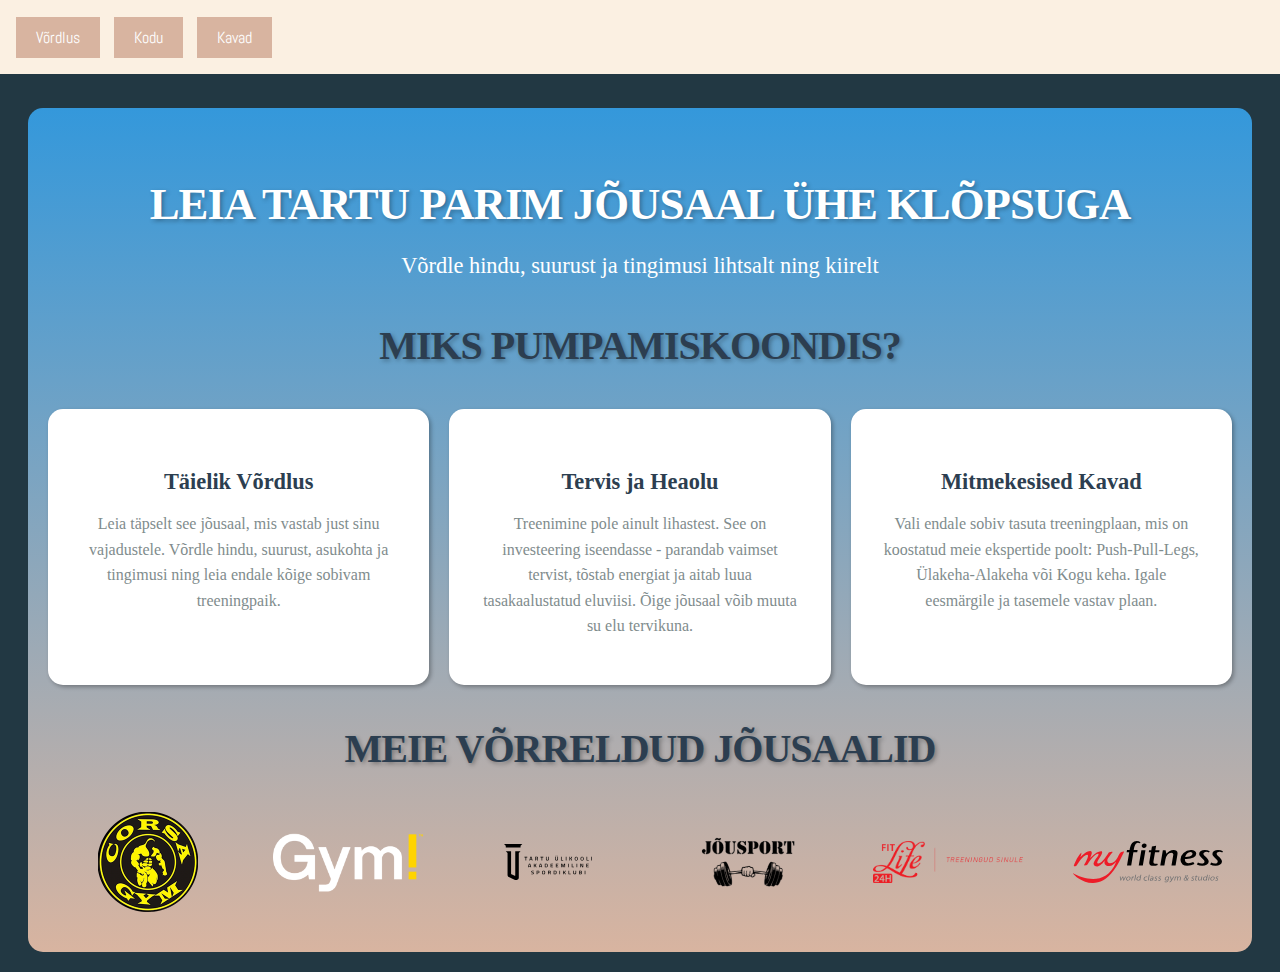
<file: index.html>
<!DOCTYPE html>
<html lang="et">
<head>
    <meta charset="UTF-8">
    <title>Pumpamiskoondis - Tartu Jõusaalide Võrdlus</title>
    <link href="https://fonts.googleapis.com/css2?family=Abel&family=Bungee&family=Bungee+Inline&family=Parkinsans:wght@300..800&display=swap" rel="stylesheet">
    <link rel="stylesheet" type="text/css" href="style.css">
    <link rel="stylesheet" type="text/css" href="esileht.css">
 
</head>
<body>
    <nav class="pais_riba">
        <div class="pais_nuppud">
            <a href="vaheleht_1.html" class="nupp1">Võrdlus</a>
            <a href="index.html" class="nupp2">Kodu</a>
            <a href="vaheleht_2.html" class="nupp3">Kavad</a>
        </div>
    </nav>
    <!-- Holjuv kast -->
    <div class="holjuv_kast">
        
        <div class="pealkirjad">
            <h1>Leia Tartu Parim Jõusaal Ühe Klõpsuga</h1>
            <h2>Võrdle hindu, suurust ja tingimusi lihtsalt ning kiirelt</h2>
        </div>
        <!-- Tutvustus kastid -->
        <section class="tutvustus">
            <h3>Miks Pumpamiskoondis?</h3>
            <div class="tutvustus_kastid">
                <div class="tutvustus_kast">
                    <i class="vordlus"></i>
                    <h4>Täielik Võrdlus</h4>
                    <p>Leia täpselt see jõusaal, mis vastab just sinu vajadustele. Võrdle hindu, suurust, asukohta ja tingimusi ning leia endale kõige sobivam treeningpaik.</p>
                </div>
                <div class="tutvustus_kast">
                    <i class="hinnad"></i>
                    <h4>Tervis ja Heaolu</h4>
                    <p>Treenimine pole ainult lihastest. See on investeering iseendasse - parandab vaimset tervist, tõstab energiat ja aitab luua tasakaalustatud eluviisi. Õige jõusaal võib muuta su elu tervikuna.</p>
                </div>
                <div class="tutvustus_kast">
                    <i class="treening_kavad"></i>
                    <h4>Mitmekesised Kavad</h4>
                    <p>Vali endale sobiv tasuta treeningplaan, mis on koostatud meie ekspertide poolt: Push-Pull-Legs, Ülakeha-Alakeha või Kogu keha. Igale eesmärgile ja tasemele vastav plaan.</p>
                </div>
            </div>
        </section>
        <!-- Logod scroller -->
        <section class="logod_scroller">
            <h3>Meie Võrreldud Jõusaalid</h3>
            <div class="firma_logod">
                <div class="logo">
                    <img src="logos/1.png" alt="pilt">
                </div>
                <div class="logo">
                    <img src="logos/2.png" alt="pilt">
                </div>
                <div class="logo">
                    <img src="logos/3.svg" alt="pilt">
                </div>
                <div class="logo">
                    <img src="logos/4.png" alt="pilt">
                </div>
                <div class="logo">
                    <img src="logos/5.png" alt="pilt">
                </div>
                <div class="logo">
                    <img src="logos/6.svg" alt="pilt">
                </div>
                <div class="logo">
                    <img src="logos/7.svg" alt="pilt">
                </div>
                <div class="logo">
                    <img src="logos/8.png" alt="pilt">
                </div>
                <div class="logo">
                    <img src="logos/1.png" alt="pilt">
                </div>
                <div class="logo">
                    <img src="logos/2.png" alt="pilt">
                </div>
                <div class="logo">
                    <img src="logos/3.svg" alt="pilt">
                </div>
                <div class="logo">
                    <img src="logos/4.png" alt="pilt">
                </div>
                <div class="logo">
                    <img src="logos/5.png" alt="pilt">
                </div>
                <div class="logo">
                    <img src="logos/6.svg" alt="pilt">
                </div>
                <div class="logo">
                    <img src="logos/7.svg" alt="pilt">
                </div>
                <div class="logo">
                    <img src="logos/8.png" alt="pilt">
                </div>
                <div class="logo">
                    <img src="logos/1.png" alt="pilt">
                </div>
            </div>
        </section>
    </div>
</body>
</html>
</file>
<file: style.css>
.pais_riba .pais_nuppud a {
    margin-top: 1px;
    background-color: #D8B4A0;
    color: #fff;
    border: none;
    padding: 10px 20px;
    font-size: 16px;
    cursor: pointer;
    text-decoration: none;
    display: inline-block;
    margin-right: 10px;
    font-family: "Abel", sans-serif;
}

.pais_riba .pais_nuppud a:hover {
    background-color: red;
}

.pais_riba {
    position: fixed;
    top: 0;
    left: 0;
    width: 100%;
    background-color: rgb(251, 240, 226);
    color: white;
    padding: 1em;
    z-index: 1000;
    transition: all 0.3s ease;
}

body {
    background-color: #223843;
    padding-top: 80px;
}

#tagasi-nupp {
    font-size: 16px;
    padding: 10px 10px;
    background-color: #707f90;
    color: white;
    border: none;
    border-radius: 5px;
    cursor: pointer;
    margin: 22px;
}

#edasi-nupp {
    font-size: 16px;
    padding: 10px 10px;
    background-color: #707f90;
    color: white;
    border: none;
    border-radius: 5px;
    cursor: pointer;
    margin: 25px;
}

#tagasi-nupp:hover,
#edasi-nupp:hover {
    background-color: #0056b3;
}

.kavad_leht {
    height: 100vh;
    display: flex;
    justify-content: center;
    align-items: center;
    font-family: sans-serif;
    background-image: url('lehetaga.jpg');
    background-size: cover;
    background-position: center;
    background-repeat: no-repeat;
    background-attachment: fixed;
    position: relative;
}

.kavad_leht::before {
    content: '';
    position: absolute;
    top: 0;
    left: 0;
    width: 100%;
    height: 100%;
    background-color: rgba(0, 0, 0, 0.4);
    z-index: -1;
}

.raamat {
    position: relative;
    width: 400px;
    height: 600px;
    transition: transform 0.5s;
}

.leht {
    position: absolute;
    width: 100%;
    height: 100%;
    top: 0;
    left: 0;
    perspective: 1500px;
}

.ees,
.tagumine {
    background-image: url(https://img.freepik.com/premium-photo/notebook-paper-background-lined-notebook-paper-crumpled-paper-background_322958-5175.jpg?semt=ais_hybrid);
    background-color: white;
    position: absolute;
    width: 100%;
    height: 100%;
    top: 0;
    left: 0;
    transform-origin: left;
    transition: transform 0.5s;
}

.ees {
    z-index: 1;
    backface-visibility: hidden;
    border-left: 3px solid powderblue;
}

.tagumine {
    z-index: 0;
}

.esilehe-sisu,
.tagumise-lehe-sisu {
    width: 100%;
    height: 100%;
    display: flex;
    justify-content: center;
    align-items: center;
}

.tagumise-lehe-sisu {
    transform: rotateY(180deg);
}

/* Lehe pööramise efekt */
.flipped .ees,
.flipped .tagumine {
    transform: rotateY(-180deg);
}

/* Nupud */
button {
    border: none;
    background-color: transparent;
    cursor: pointer;
    margin: 10px;
    transition: transform 0.5s;
}

button:focus {
    outline: none;
}

button:hover i {
    color: #636363;
}

i {
    font-size: 50px;
    color: gray;
}

/* Lehtede z-indeks */
#leht1 {
    z-index: 4;
}

#leht2 {
    z-index: 3;
}

#leht3 {
    z-index: 2;
}

#leht4 {
    z-index: 1;
}

.kaanepilt {
    background-image: url(kaanepilt.png);
    background-size: cover;
    background-position: center;
    background-repeat: no-repeat;
    color: white;
    text-align: center;
}

.kaanepilt .esilehe-sisu {
    display: flex;
    flex-direction: column;
    justify-content: center;
    align-items: center;
    height: 100%;
    text-shadow: 2px 2px 4px rgba(0, 0, 0, 0.7);
    font-size: 24px;
}

.tagumine.kaanepilt {
    background-image: url('tagumine.jpg');
    background-size: cover;
    background-position: center;
    background-repeat: no-repeat;
    color: white;
    text-align: center;
}

.tagumine.kaanepilt .esilehe-sisu {
    display: flex;
    flex-direction: column;
    justify-content: center;
    align-items: center;
    height: 100%;
    text-shadow: 2px 2px 4px rgba(0, 0, 0, 0.7);
    font-size: 24px;
}
</file>
<file: esileht.css>
/* Holjuv tekstikast vormistus */
.holjuv_kast {
    position: relative;
    z-index: 1;
    border-radius: 15px;
    padding: 30px;
    margin: 20px;
}

.holjuv_kast {
    background: linear-gradient(#3498db,
            #D8B4A0);
    color: white;
    padding: 40px 20px;
    text-align: center;
    position: relative;
}
/* Pealkirjade vormistus */
.pealkirjad h1 {
    font-size: 2.8rem;
    font-weight: 800;
    text-transform: uppercase;
    color: #ffffff;
    letter-spacing: -1px;
    text-shadow:
        2px 2px 4px rgba(0, 0, 0, 0.3);
    position: relative;
    z-index: 1;
    margin-bottom: 15px;
}

.pealkirjad h2 {
    font-size: 1.4rem;
    color: rgba(255, 255, 255, 1);
    font-weight: 300;
    margin-bottom: 25px;
    line-height: 1.5;
    position: relative;
    z-index: 1;
}

h3 {
    text-align: center;
    font-size: 2.5rem;
    color: #2c3e50;
    position: relative;
    margin-bottom: 40px;
    font-weight: bold;
    text-transform: uppercase;
    letter-spacing: -1px;
    text-shadow:
    2px 2px 4px rgba(0, 0, 0, 0.3);
}

/* Tutvustus kastide joondus ja nende vaheline ala */
.tutvustus_kastid {
    display: flex;
    justify-content: space-between;
    gap: 20px;
}
/* Tutvustus kastide vormistus */
.tutvustus_kast {
    flex: 1;
    background: white;
    border-radius: 15px;
    padding: 30px;
    text-align: center;
    box-shadow:
    2px 2px 4px rgba(0, 0, 0, 0.3);
    transition: all 0.4s ease;
    position: relative;
    overflow: hidden;
}
/* Tutvustus kastide hover effect */
.tutvustus_kast:hover {
    transform: translateY(-20px);
    box-shadow:
        2px 2px 4px rgba(0, 0, 0, 0.3);
}

.tutvustus_kast h4 {
    font-size: 1.4rem;
    color: #2c3e50;
    margin-bottom: 15px;
    font-weight: bold;
}

.tutvustus_kast p {
    color: #7f8c8d;
    line-height: 1.6;
}
/* Logo scroller */
.logod_scroller{
    overflow: hidden;
}

.firma_logod {
    display: flex;
    animation: logoScroll 15s linear infinite;
    width: calc(200px * 16);
}

.logo {
    flex: 0 0 auto;
    width: 200px;
    height: 100px;
    display: flex;
    justify-content: center;
    align-items: center;
}

.logo img {
    max-width: 150px;
    max-height: 100px;
    object-fit: contain;

}

@keyframes logoScroll {
    0% {
        transform: translateX(0);
    }
    100% {
        transform: translateX(calc(-200px * 8));
    }
}
</file>
